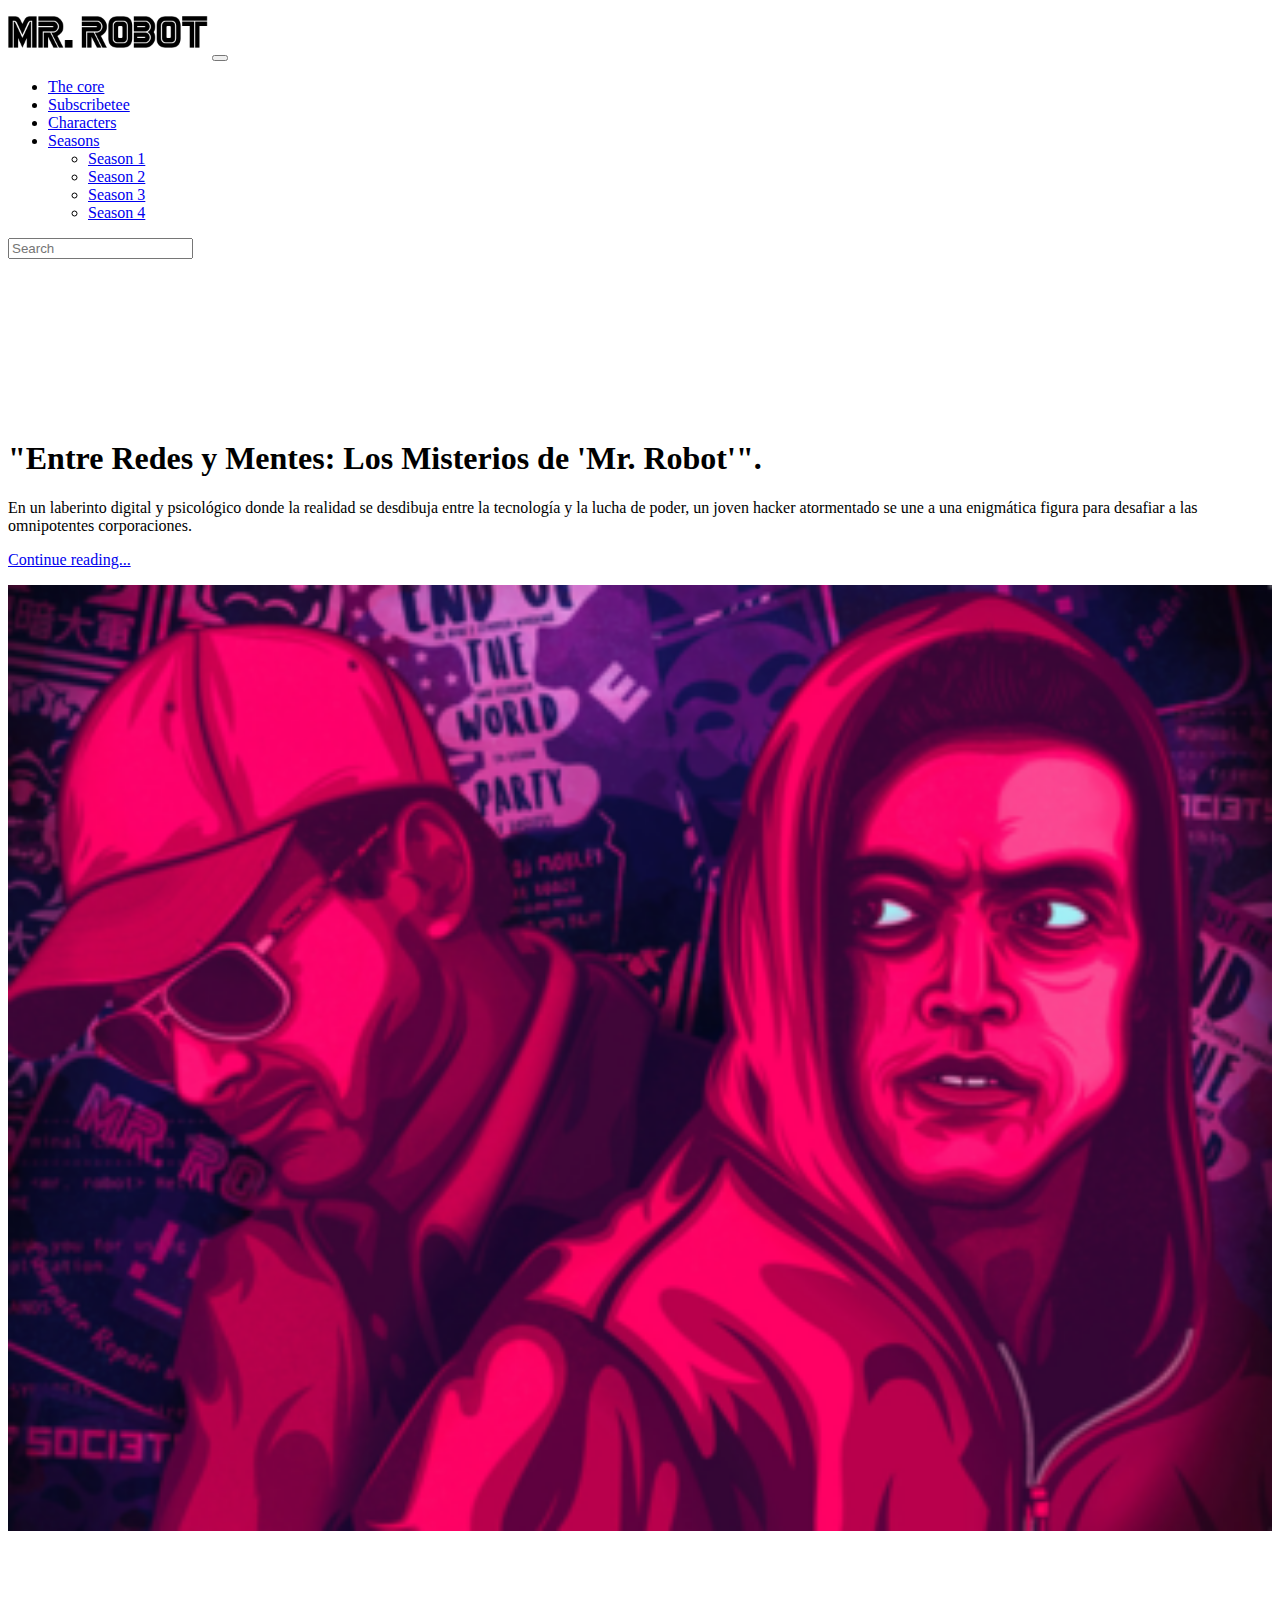
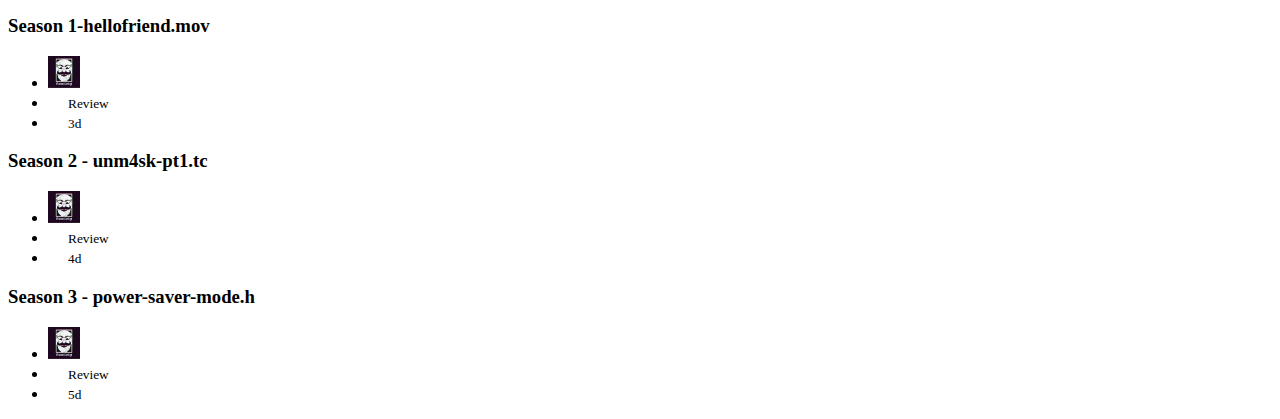
<file: Taller 1 - HTML/index.html>
<!DOCTYPE html>

<html>
  <head>
    <link rel="stylesheet" href="lib/style.css" />
    <script src="lib/script.js"></script>
    <meta charset="utf-8" />
    <meta name="viewport" content="width=device-width, initial-scale=1" />
    <title>Mr Robot</title>
    <link
      href="https://cdn.jsdelivr.net/npm/bootstrap@5.3.2/dist/css/bootstrap.min.css"
      rel="stylesheet"
      integrity="sha384-T3c6CoIi6uLrA9TneNEoa7RxnatzjcDSCmG1MXxSR1GAsXEV/Dwwykc2MPK8M2HN"
      crossorigin="anonymous"
    />
    
  </head>

  <body>

    
    <!-- color Navbar content -->
    <div class="container">
    <nav class="navbar navbar-expand-lg bg-body-tertiary rounded" aria-label="Eleventh navbar example">
      <div class="container-fluid">
        <a class="navbar-brand" href="#"><img src="Images/logobl.png" alt="Img" width="200" height="50"></a>
        <button class="navbar-toggler" type="button" data-bs-toggle="collapse"  data-bs-target="#navbarsExample09" aria-controls="navbarsExample09" aria-expanded="false" aria-label="Toggle navigation">
          <span class="navbar-toggler-icon"></span>
        </button>

        <div class="collapse navbar-collapse" id="navbarsExample09">
          <ul class="navbar-nav me-auto mb-2 mb-lg-0">
            <li class="nav-item">
              <a class="nav-link active" aria-current="page" href="index.html">The core</a>
            </li>
            <li class="nav-item">
              <a class="nav-link active" aria-current="page" href="Login.html">Subscribetee</a>
            </li>
            <li class="nav-item">
              <a class="nav-link" href="Characters.html">Characters</a>
            </li>
            <li class="nav-item dropdown">
              <a class="nav-link dropdown-toggle" href="#seasons" data-bs-toggle="dropdown" aria-expanded="false">Seasons</a>
              <ul class="dropdown-menu">
                <li><a class="dropdown-item" href="#season1">Season 1</a></li>
                <li><a class="dropdown-item" href="#season2">Season 2</a></li>
                <li><a class="dropdown-item" href="#season3">Season 3</a></li>
                <li><a class="dropdown-item" href="#">Season 4</a></li>
              </ul>
            </li>
          </ul>
          <form role="search">
            <input class="form-control" type="search" placeholder="Search" aria-label="Search">
          </form>
        </div>
      </div>
    </nav>


    <!-- End color Navbar content -->

  <div class="container">
    
  </div>

  <!-- Card serie -->
  
  

  <main class="container">
  <div class="p-4 p-md-5 mb-4 rounded text-body-emphasis bg-body-secondary">
    <div class="row">
      <div class="col-lg-6 order-lg-2">
        <h1 class="display-4 fst-italic"> "Entre Redes y Mentes: Los Misterios de 'Mr. Robot'".</h1>
        <p class="lead my-3">En un laberinto digital y psicológico donde la realidad se desdibuja entre la tecnología y la lucha de poder, un joven hacker atormentado se une a una enigmática figura para desafiar a las omnipotentes corporaciones.</p>
        <p class="lead mb-0"><a href="https://mrrobot.fandom.com/wiki/Mr._Robot" class="text-body-emphasis fw-bold">Continue reading...</a></p>
      </div>
      <div class="col-lg-6 order-lg-1">
        <img src="Images/title2.png" style="width: 100%; height: auto;" alt="Imagen descriptiva">
      </div>
    </div>
  </div>
</main>

 <div class="b-example-divider"></div>

  <div class="container px-4 py-5" id="seasons">
    <h1 class="pb-2 border-bottom" "fw-bold " style="color:white">Seasons</h1>

    <div class="row row-cols-1 row-cols-lg-3 align-items-stretch g-4 py-5">
      <div class="col">
        <div class="card card-cover h-100 overflow-hidden text-bg-dark rounded-4 shadow-lg" style="background-image: url('https://cdn.dribbble.com/users/576991/screenshots/2255868/media/cc1a7866d32d668696a37c6b1780781c.jpg?resize=768x576&vertical=center');" id ="season1">
          <div class="d-flex flex-column h-100 p-5 pb-3 text-white text-shadow-1">
            <h3 class="pt-5 mt-5 mb-4 display-6 lh-1 fw-bold"> Season 1-hellofriend.mov</h3>
            <ul class="d-flex list-unstyled mt-auto">
              <li class="me-auto">
                <img src="Images/fsocyetyy.PNG" alt="Bootstrap" width="32" height="32" class="rounded-circle border border-white">
              </li>
              <li class="d-flex align-items-center me-3">
                <svg class="bi me-2" width="1em" height="1em"><use xlink:href="#geo-fill"/></svg>
                <small>Review</small>
              </li>
              <li class="d-flex align-items-center">
                <svg class="bi me-2" width="1em" height="1em"><use xlink:href="#calendar3"/></svg>
                <small>3d</small>
              </li>
            </ul>
          </div>
        </div>
      </div>

      <div class="col">
        <div class="card card-cover h-100 overflow-hidden text-bg-dark rounded-4 shadow-lg" style="background-image: url('https://cdn.dribbble.com/users/1079139/screenshots/3806152/media/c50aa916faa2ccfb2f15d48b5b78dfe5.jpg?resize=768x576&vertical=center');" id ="season2">
          <div class="d-flex flex-column h-100 p-5 pb-3 text-white text-shadow-1">
            <h3 class="pt-5 mt-5 mb-4 display-6 lh-1 fw-bold">Season 2 - unm4sk-pt1.tc</h3>
            <ul class="d-flex list-unstyled mt-auto">
              <li class="me-auto">
                <img src="Images/fsocyetyy.PNG" alt="Bootstrap" width="32" height="32" class="rounded-circle border border-white">
              </li>
              <li class="d-flex align-items-center me-3">
                <svg class="bi me-2" width="1em" height="1em"><use xlink:href="#geo-fill"/></svg>
                <small>Review</small>
              </li>
              <li class="d-flex align-items-center">
                <svg class="bi me-2" width="1em" height="1em"><use xlink:href="#calendar3"/></svg>
                <small>4d</small>
              </li>
            </ul>
          </div>
        </div>
      </div>

      <div class="col">
        <div class="card card-cover h-100 overflow-hidden text-bg-dark rounded-4 shadow-lg" style="background-image: url('https://cdn.dribbble.com/users/485408/screenshots/14795185/media/239f2de5c386362921c7af0d497bb894.png?resize=768x576&vertical=center');" id ="season3">
          <div class="d-flex flex-column h-100 p-5 pb-3 text-shadow-1">
            <h3 class="pt-5 mt-5 mb-4 display-6 lh-1 fw-bold">Season 3 - power-saver-mode.h </h3>
            <ul class="d-flex list-unstyled mt-auto">
              <li class="me-auto">
                <img src="Images/fsocyetyy.PNG" alt="Bootstrap" width="32" height="32" class="rounded-circle border border-white">
              </li>
              <li class="d-flex align-items-center me-3">
                <svg class="bi me-2" width="1em" height="1em"><use xlink:href="#geo-fill"/></svg>
                <small>Review</small>
              </li>
              <li class="d-flex align-items-center">
                <svg class="bi me-2" width="1em" height="1em"><use xlink:href="#calendar3"/></svg>
                <small>5d</small>
              </li>
            </ul>
          </div>
        </div>
      </div>
    </div>
  </div>




    <script
      src="https://cdn.jsdelivr.net/npm/bootstrap@5.3.2/dist/js/bootstrap.bundle.min.js"
      integrity="sha384-C6RzsynM9kWDrMNeT87bh95OGNyZPhcTNXj1NW7RuBCsyN/o0jlpcV8Qyq46cDfL"
      crossorigin="anonymous"
    ></script>
  </body>
</html>
</file>
<file: Taller 1 - HTML/lib/style.css>
/* Add your styles here */


body {
  background-image: url('https://cdn.dribbble.com/users/99875/screenshots/2843620/media/cb024b06c1d6cee9f1c188a1d3e8303d.gif');
  background-size: 100% 100%;
}


.container{
  min-height: 160px;
}
</file>
